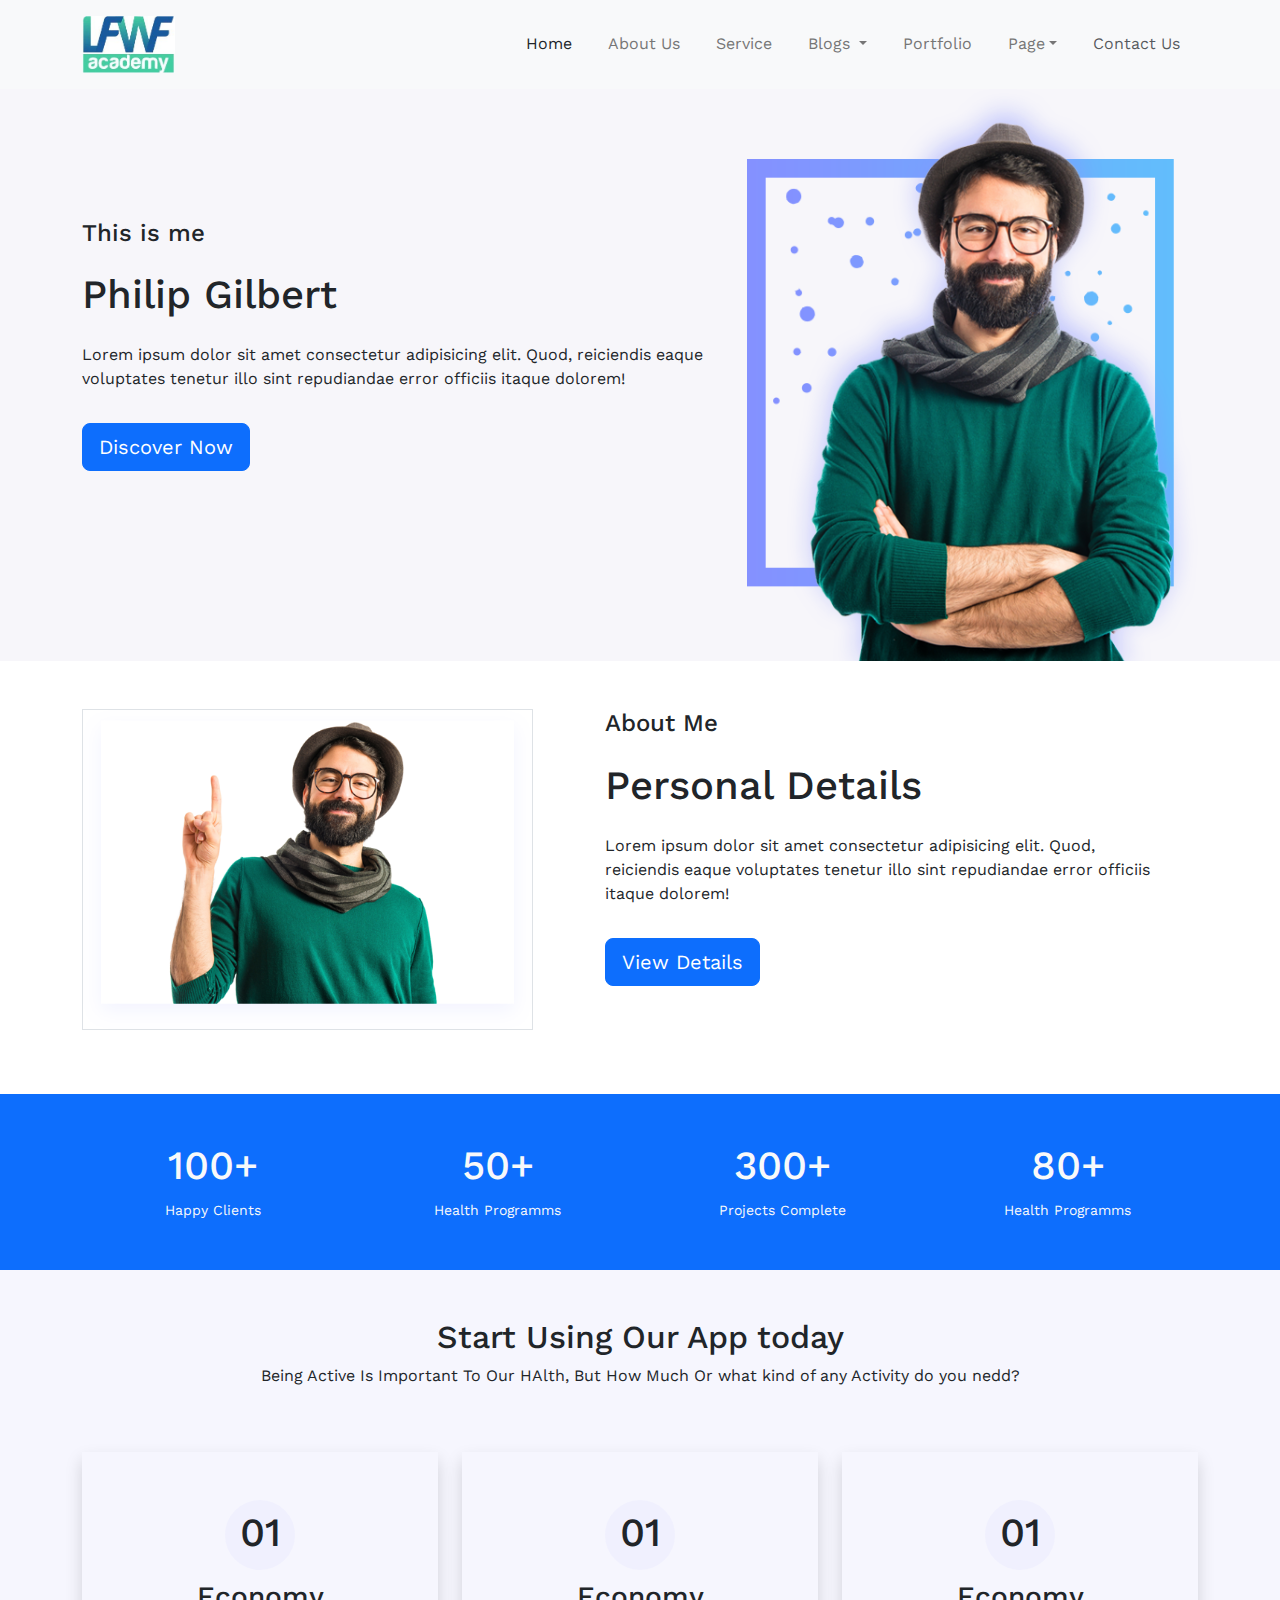
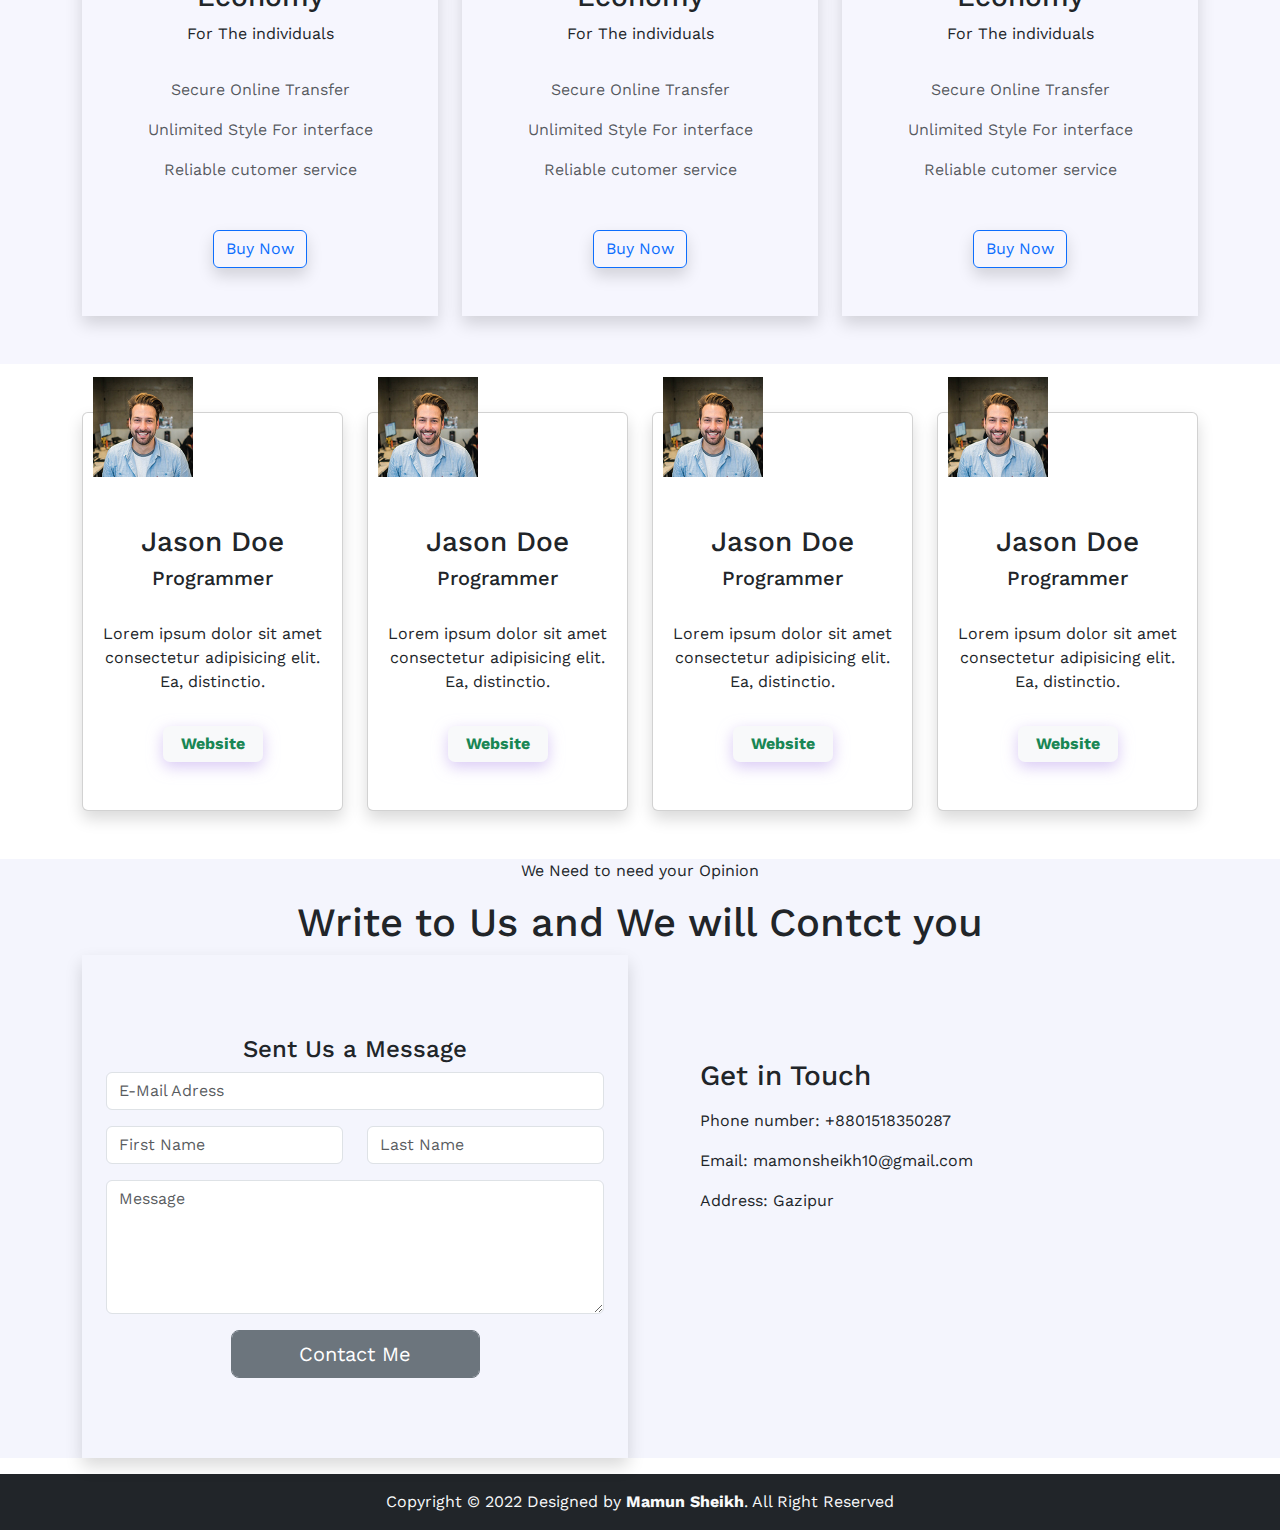
<file: template-assignment/index.html>
<!doctype html>
<html lang="en">
  <head>
    <title>Day-22</title>
    <!-- Required meta tags -->
    <meta charset="utf-8">
    <meta name="viewport" content="width=device-width, initial-scale=1, shrink-to-fit=no">
    <!-- Google FOnts -->
    <link href="https://fonts.googleapis.com/css2?family=Dosis:wght@200;300;400;500&family=Work+Sans:ital,wght@0,100;0,200;0,300;0,400;0,600;1,100;1,200;1,300;1,600&family=Zen+Loop:ital@1&display=swap" rel="stylesheet">
    <!-- Bootstrap CSS v5.0.2 -->
    <link rel="stylesheet" href="https://cdn.jsdelivr.net/npm/bootstrap@5.0.2/dist/css/bootstrap.min.css">
    <!-- Custom Css -->
    <link rel="stylesheet" href="./style.css">


  </head>
  <body>
    <!-- Header -->
    <nav class="navbar navbar-expand-lg bg-light">
        <div class="container">
          <div class="col-lg-4">
            <a class="navbar-brand" href="#"><img class="w-25 py-2" src="./image/logo.jpg" alt=""></a>
          </div>
          <button class="navbar-toggler" type="button" data-bs-toggle="collapse" data-bs-target="#navbarSupportedContent" aria-controls="navbarSupportedContent" aria-expanded="false" aria-label="Toggle navigation">
            <span class="navbar-toggler-icon"></span>
          </button>

          <div class="col-lg-8">
            <div class="collapse navbar-collapse text-end" id="navbarSupportedContent ">
              <ul class="navbar-nav ms-auto mb-2 mb-lg-0 menu">
                <li class="nav-item ">
                  <a class="nav-link active text-dark" aria-current="page" href="#">Home</a>
                </li>
                <li class="nav-item">
                  <a class="nav-link" href="#">About Us</a>
                </li>
                <li class="nav-item">
                  <a class="nav-link" href="#">Service</a>
                </li>
                <li class="nav-item dropdown">
                  <a class="nav-link dropdown-toggle" href="#" id="navbarDropdown" role="button" data-bs-toggle="dropdown" aria-expanded="false">
                    Blogs
                  </a>
                  <ul class="dropdown-menu" aria-labelledby="navbarDropdown">
                    <li><a class="dropdown-item" href="#">Action</a></li>
                    <li><a class="dropdown-item" href="#">Another action</a></li>
                    <li><hr class="dropdown-divider"></li>
                    <li><a class="dropdown-item" href="#">Something else here</a></li>
                  </ul>
                </li>


                <li class="nav-item">
                  <a class="nav-link" href="#">Portfolio</a>
                </li>

                <li class="nav-item dropdown">
                  <a class="nav-link dropdown-toggle" href="#" id="navbarDropdown" role="button" data-bs-toggle="dropdown" aria-expanded="false">Page</a>
                  <ul class="dropdown-menu " aria-labelledby="navbarDropdown">
                    <li><a class="dropdown-item" href="#">Action</a></li>
                    <li><a class="dropdown-item" href="#">Another action</a></li>
                    <li><hr class="dropdown-divider"></li>
                    <li><a class="dropdown-item" href="#">Something else here</a></li>
                  </ul>
                </li>
                <li class="nav-item">
                  <a class="nav-link text-muted" href="#">Contact Us</a>
                </li>
              </ul>
            
            </div>
          </div>
        </div>
      </nav>
      <!-- Header End -->
      <!-- Banner Section -->
        <section class="banner">
          <div class="container">
            <div class="row">
              <div class="col-lg-7">
               <div class="banner-left ">
                <h4>This is me</h4>
                <h1 class="py-3">Philip Gilbert</h1>
                <p>Lorem ipsum dolor sit amet consectetur adipisicing elit. Quod, reiciendis eaque voluptates tenetur illo sint repudiandae error officiis itaque dolorem!</p>
                <button class="mt-3 btn btn-primary btn-lg" type="button">Discover Now</button>
               </div>
              </div>
              <div class="col-lg-5">
                <img src="./image/hero-img.jpg" alt="">
              </div>
            </div>
          </div>
        </section>

        <section class="another-banner-section py-5">
          <div class="container">
            <div class="row">
              <div class="col-lg-5">
               <figure>
                <img class="border" src="./image/about-img.jpg" alt="">
               </figure>
              </div>

              <div class="col-lg-7">
                <article class="px-5">
                  <h4>About Me</h4>
                  <h1 class="py-3">Personal Details</h1>
                  <p>Lorem ipsum dolor sit amet consectetur adipisicing elit. Quod, reiciendis eaque voluptates tenetur illo sint repudiandae error officiis itaque dolorem!</p>
                  <button class="mt-3 btn btn-primary btn-lg" type="button">View Details</button>
                </article>
              </div>
            </div>
          </div>
        </section>
      <!-- Banner Section End -->

      <!-- Counter Section -->
        <section class="counter bg-primary py-5">
          <div class="container">
            <div class="row">
              <div class="col-lg-3 text-light text-center">
                <h1>100+</h1>
                <small>Happy Clients</small>
              </div>
              <div class="col-lg-3 text-light text-center">
                <h1>50+</h1>
                <small>Health Programms</small>
              </div>
              <div class="col-lg-3 text-light text-center">
                <h1>300+</h1>
                <small>Projects Complete</small>
              </div>
              <div class="col-lg-3 text-light text-center">
                <h1>80+</h1>
                <small>Health Programms</small>
              </div>
            </div>
          </div>
        </section>
      <!-- Counter Section End -->

      <!-- Pricing-table Section -->
        <section class="pricing-table  py-5 mb-5">
          <div class="container">
            <div class="pricing-header text-center">
              <h2>Start Using Our App today</h2>
              <p>Being Active Is Important To Our HAlth, But How Much Or what kind of any Activity do you nedd?</p>
            </div>
            <div class="row">
             <div class="col-lg-4">
                <div class="pricing-top text-center mt-5 shadow py-5">
                  <h1>01</h1>
                  <h3 class="">Economy</h3>
                  <p>For The individuals</p>
                  <div class="pricing-list">
                    <ul class="list-unstyled text-center py-3">
                      <li class="text-muted">Secure Online Transfer</li>
                      <li class=" py-3 text-muted">Unlimited Style For interface</li>
                      <li class="text-muted">Reliable cutomer service</li>
                    </ul>
                  </div>
                  <button class="btn btn-outline-primary shadow mt-3">Buy Now</button> 
                </div>              
             </div>
             <div class="col-lg-4">
                <div class="pricing-top text-center mt-5 shadow py-5">
                  <h1>01</h1>
                  <h3 class="">Economy</h3>
                  <p>For The individuals</p>
                  <div class="pricing-list">
                    <ul class="list-unstyled text-center py-3">
                      <li class="text-muted">Secure Online Transfer</li>
                      <li class=" py-3 text-muted">Unlimited Style For interface</li>
                      <li class="text-muted">Reliable cutomer service</li>
                    </ul>
                  </div>
                  <button class="btn btn-outline-primary shadow mt-3">Buy Now</button> 
                </div>              
             </div>
             <div class="col-lg-4">
                <div class="pricing-top text-center mt-5 shadow py-5">
                  <h1>01</h1>
                  <h3 class="">Economy</h3>
                  <p>For The individuals</p>
                  <div class="pricing-list">
                    <ul class="list-unstyled text-center py-3">
                      <li class="text-muted">Secure Online Transfer</li>
                      <li class=" py-3 text-muted">Unlimited Style For interface</li>
                      <li class="text-muted">Reliable cutomer service</li>
                    </ul>
                  </div>
                  <button class="btn btn-outline-primary shadow mt-3">Buy Now</button> 
                </div>              
             </div>           
            </div>
          </div>
        </section>
      <!-- Pricing-table Section End -->
      <!-- Testimonial Section -->
        <secttion class="testimoal ">
          <div class="container">
            <div class="row">
              <div class="col-lg-3">
                <div class="card text-center py-5 shadow">
                  <div class="card-img">
                    <figure>
                      <img src="./image/face1.jpg" alt="">
                    </figure>
                  </div>
                  <div class="card-title mt-5">
                    <h3>Jason Doe</h3>
                    <h5>Programmer</h5>
                  </div>
                  <div class="card-body">
                   <p> Lorem ipsum dolor sit amet consectetur adipisicing elit. Ea, distinctio.</p>
                  </div>
                  <button class="btn btn-light shadow text-success">Website</button>
                </div>
              </div>
              <div class="col-lg-3">
                <div class="card py-5 text-center shadow">
                  <div class="card-img">
                    <figure>
                      <img src="./image/face1.jpg" alt="">
                    </figure>
                  </div>
                  <div class="card-title mt-5">
                    <h3>Jason Doe</h3>
                    <h5>Programmer</h5>
                  </div>
                  <div class="card-body">
                   <p> Lorem ipsum dolor sit amet consectetur adipisicing elit. Ea, distinctio.</p>
                  </div>
                  <button class="btn btn-light shadow text-success">Website</button>
                </div>
              </div>
              <div class="col-lg-3">
                <div class="card py-5 text-center shadow">
                  <div class="card-img">
                    <figure>
                      <img src="./image/face1.jpg" alt="">
                    </figure>
                  </div>
                  <div class="card-title mt-5">
                    <h3>Jason Doe</h3>
                    <h5>Programmer</h5>
                  </div>
                  <div class="card-body">
                   <p> Lorem ipsum dolor sit amet consectetur adipisicing elit. Ea, distinctio.</p>
                  </div>
                  <button class="btn btn-light shadow text-success">Website</button>
                </div>
              </div>
              <div class="col-lg-3">
                <div class="card py-5 mb-5 text-center shadow">
                  <div class="card-img">
                    <figure>
                      <img src="./image/face1.jpg" alt="">
                    </figure>
                  </div>
                  <div class="card-title mt-5">
                    <h3>Jason Doe</h3>
                    <h5>Programmer</h5>
                  </div>
                  <div class="card-body">
                   <p> Lorem ipsum dolor sit amet consectetur adipisicing elit. Ea, distinctio.</p>
                  </div>  
                  <button class="btn btn-light  shadow text-success ">Website</button>             
                </div>
              </div>
            </div>
          </div>
        </secttion>
        <!-- Testimonial Section End -->

        <!-- Contact Section -->
        <section class="contact-section mb-3 ">
          <div class="container">            
            <div class="row">
              <div class="contact-header text-center">
                <p>We Need to need your Opinion</p>
                <h1>Write to Us and We will Contct you</h1>
              </div>
              <div class="col-lg-6">
                <form class="shadow px-4 " action="#">
                  <h4 class="text-center">Sent Us a Message</h4> 
                  <input class="form-control" type="email" placeholder="E-Mail Adress">
                  <div class="row py-3">
                    <div class="col-lg-6">
                      <input type="text" class="form-control" placeholder="First Name">
                    </div>
                    <div class="col-lg-6">
                      <input type="text" class="form-control" placeholder="Last Name">
                    </div>
                  </div>
                  <textarea class="form-control" name="" id="" cols="30" rows="5" placeholder="Message"></textarea>
                  <input class="btn btn-secondary mt-3 btn-lg w-50 d-block mx-auto text-center form-control" type="submit" value="Contact Me">
                </form>
              </div>
              <div class="col-lg-6">
               <div class="contact-right px-5 py-5 mt-5">
                <h3 class="py-2">Get in Touch</h3>
                <ul class="list-unstyled">
                  <li>Phone number: +8801518350287</li>
                  <li class="py-3">Email: mamonsheikh10@gmail.com</li>
                  <li>Address: Gazipur</li>
                </ul>
               </div>
              </div>
            </div>
          </div>
        </section>
        <!-- Contact Section End-->

        <!-- Footer Section -->
        <footer class="text-center bg-dark py-3 text-light">
          <div class="container">
            <div class="row">
              <div class="col-lg-12">
                <p class="mb-0">Copyright &copy; 2022 Designed by <span class="fw-bold">Mamun Sheikh</span>. All Right Reserved</p>
              </div>
            </div>
          </div>
        </footer>
        <!-- Footer Section End -->


      
    <!-- Bootstrap JavaScript Libraries -->
    <script src="https://cdn.jsdelivr.net/npm/@popperjs/core@2.9.2/dist/umd/popper.min.js"></script>
    <script src="https://cdn.jsdelivr.net/npm/bootstrap@5.0.2/dist/js/bootstrap.min.js"></script>


  </body>
</html>
</file>
<file: template-assignment/style.css>
.menu li{
    padding: 0 10px;
}
.menu li a{
    color: #767676;
    font-size: 16px;
}
body,p,h1,h2,h3,h4,h5,h6{
    font-family: 'Work Sans', sans-serif;
}
img{
    max-width: 100%;
}
.banner{
    background-color: rgba(175, 169, 202, 0.1);
}
.banner .banner-left{
    padding-top: 130px;
}


/* Pricining section */
.pricing-table{
    background-color: #F6F6FE;
}
.pricing-top h1 {
	background: #b2b2fd13;
	height: 70px;
	width: 70px;
	margin: 0 auto;
	
	border-radius: 50%;

	line-height: 65px;
}
.pricing-top h3{
    font-weight: 500;
    margin-top: 10px;
}
.pricing-top:hover{
    box-shadow: rgba(104, 48, 215, 0.1) 0px 5px 15px !important;
    transition: .3s;
}
.pricing-top button{
    transition: .4s;
}

.pricing-top:hover button{
    background-color: silver !important;
}

/* Testimonia
 */


 .card {
     position: relative;
 }
 .card .card-img figure img {
	position: absolute;
	top: -36px;
	left: 10px;
	width: 100px;
	height: 100px;
}
.card button{
    width: 100px;
    box-shadow: rgba(191, 167, 238, 0.6) 0px 5px 15px !important;
   margin: auto;
   font-weight: bold;
   transition: .5s;
   border: transparent;
   border-radius: 7px !important;
}
.card button:hover{
    background-color: blue;
    color: white !important;
    border: none;
}

/* Contact-section */
form{
    padding: 80px 0px !important;
}
.contact-section{
    background-color: #F4F5FD;
}
</file>
